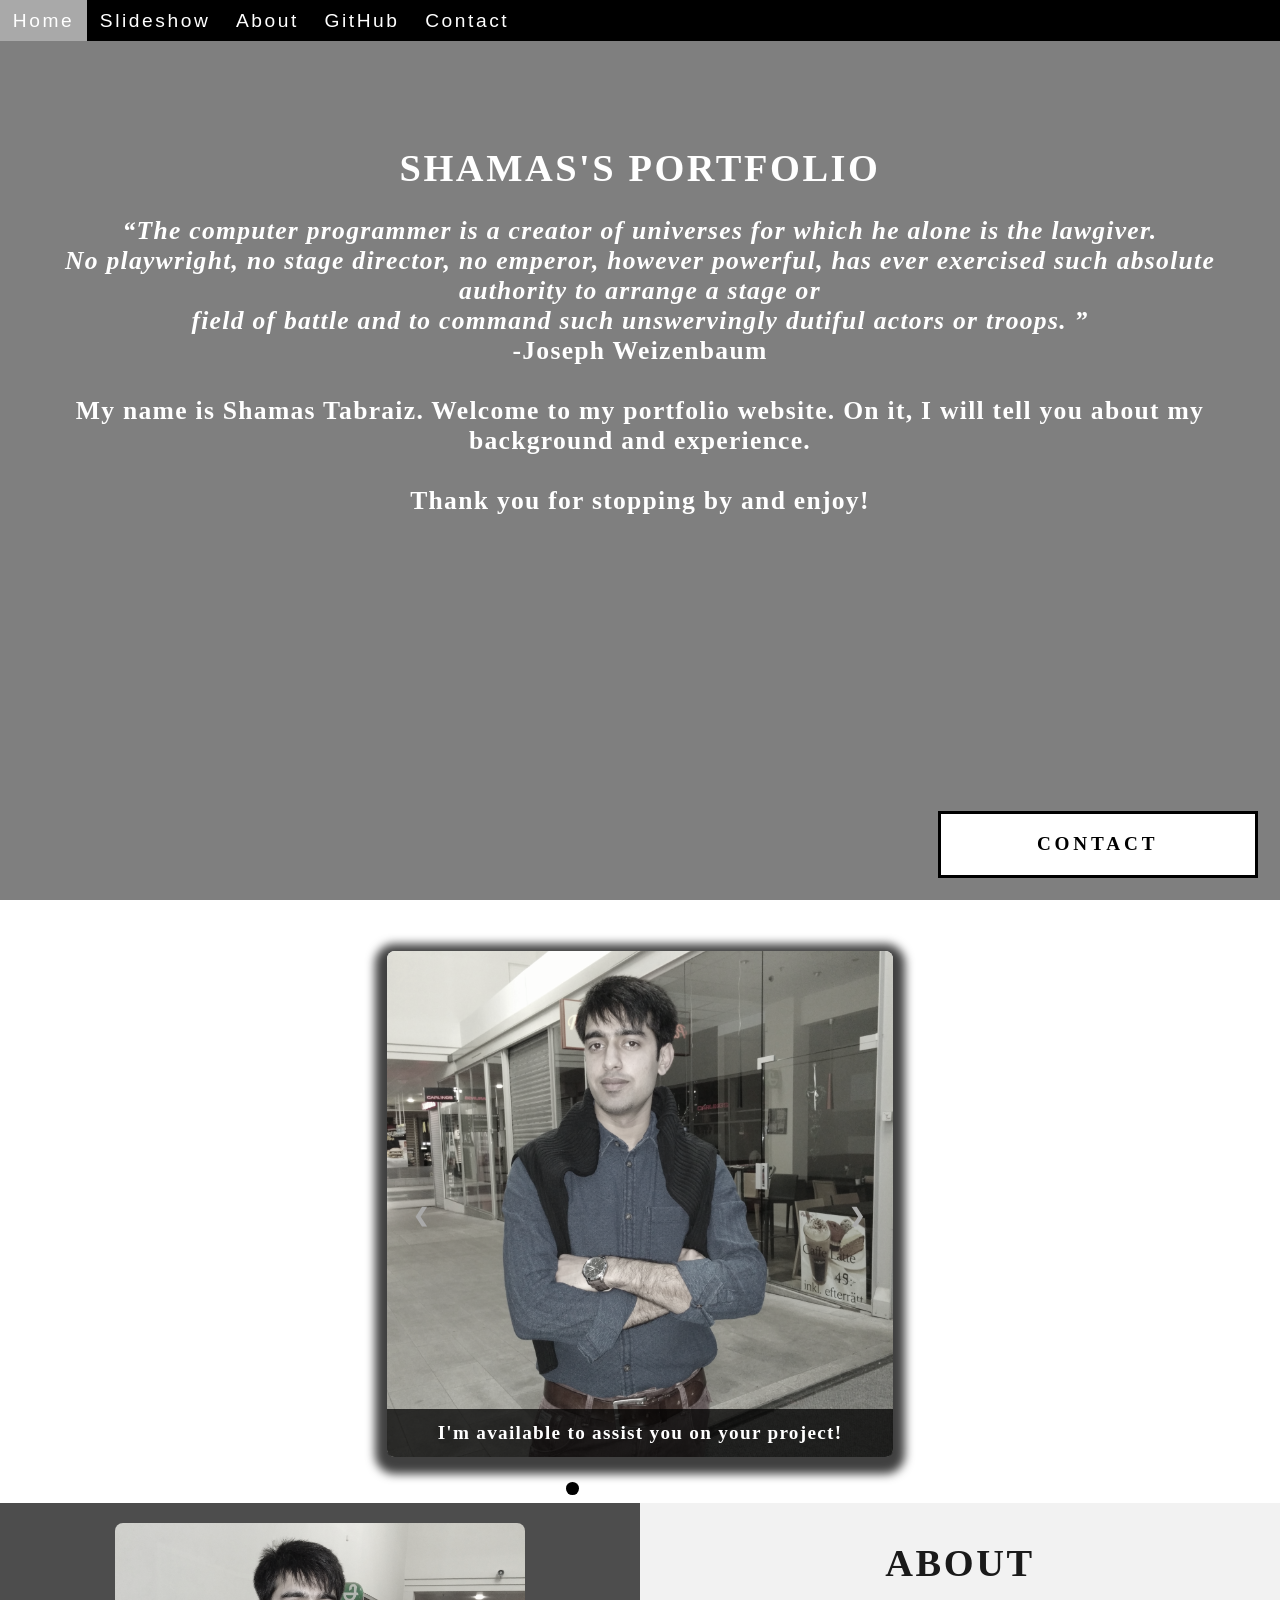
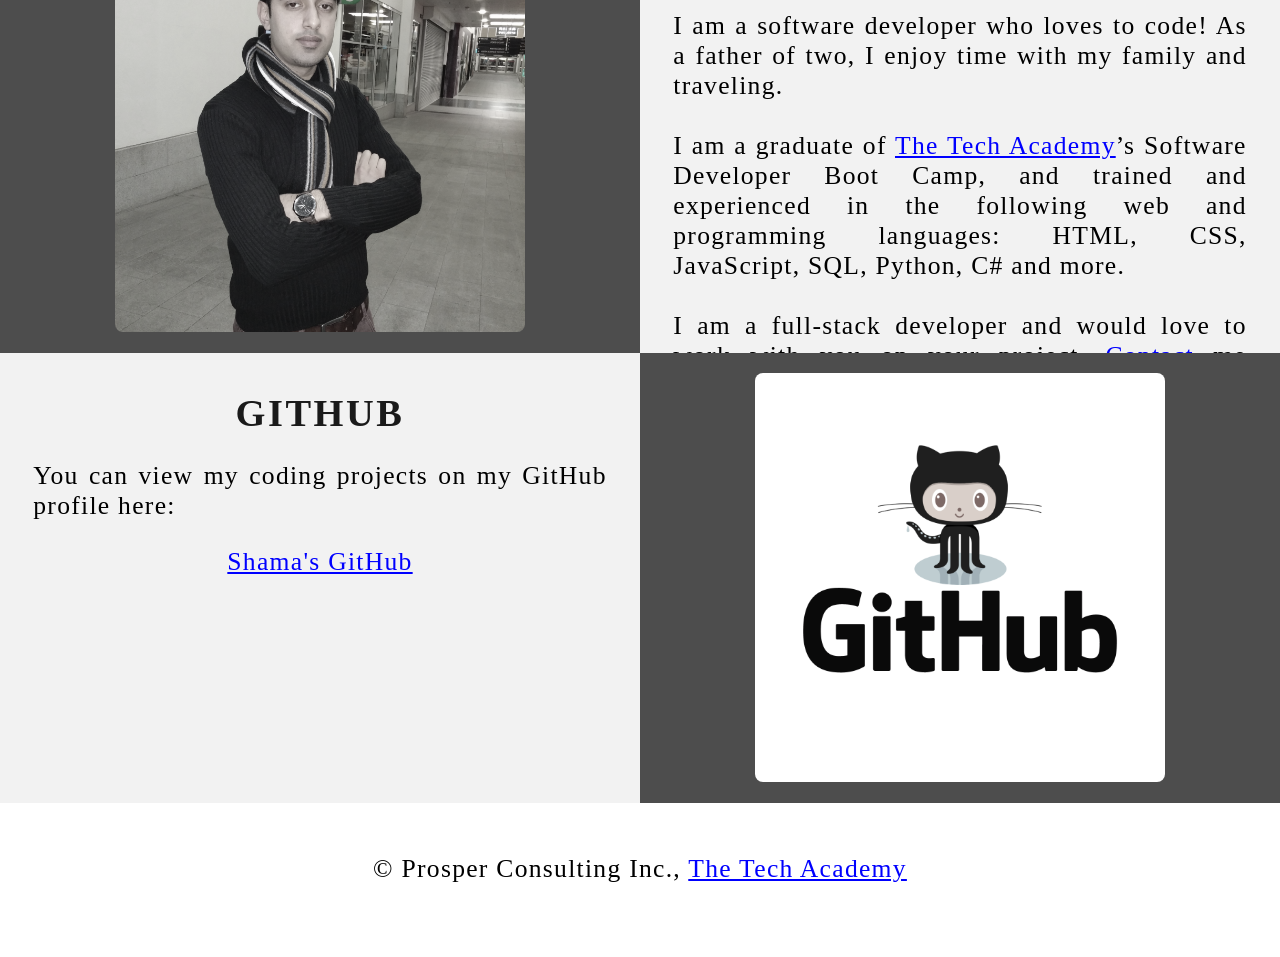
<file: JavaScript Projects/JS_Portfolio_Student-20260318T215922Z-3-001/JS_Portfolio_Student/index.html>
<!DOCTYPE html>
<html>
    
    <!-- Head -->
    <head>
        <meta charset="UTF-8">
        <meta name="viewport" content="width=device-width" />
        <title>Shamas Tabraiz</title>
        <link rel="shortcut icon" type="img/jpg" href="images/coding_icon.png">
        <link rel="stylesheet" type="text/css" href="stylesheet/sample_portfolio.css">
    </head>

    <!-- Body -->
    <body class="Background">   

        <!-- Navbar -->
        <div class="Navbar">
            <a class="active" href="#Home">Home</a>
            <!-- New section added -->
            <a href="#Slideshow">Slideshow</a>
            <a href="#About">About</a>
            <a href="#GitHub">GitHub</a>
            <!-- Onclick and ondblclick functions added to open and close the contact form -->
            <a onclick="openForm()" ondblclick="closeForm()" class="contact">Contact</a>
        </div>

        <!-- Background video -->
        <div id="Home">
            <video autoplay muted loop id="Typing_Video">
                <source src="images/video/Typing.mp4" type="video/mp4">
                <!-- Display message if video fails to run -->
                Your browser does not support HTML5 video.
            </video>
        </div>

        <!-- Video text -->
        <div class="Video_Text">
            <h1 class="white-text">Shamas's Portfolio</h1>
            <strong>
                <p class="center">
                    <q>The computer programmer is a creator of universes for which he alone is the lawgiver.
                        <br>No playwright, no stage director, no emperor, however powerful, has ever exercised such absolute authority to arrange a stage or
                        <br>field of battle and to command such unswervingly dutiful actors or troops.
                    </q>
                    <br> -Joseph Weizenbaum<br>
                    <br>
                    My name is Shamas Tabraiz. Welcome to my portfolio website. On it, I will tell you about my background and experience.
                    <br>
                    <br>Thank you for stopping by and enjoy! 
                </p>
            </strong>
        </div>

        <!-- Slideshow section added -->
        <div id="Slideshow">
            <div id="Slideshow_Background"> 
                <div id="Slideshow_Container">
                    <!-- Slide 1 of 6 -->
                    <div class="mySlides fade">
                        <img class="Slideshow_Images" src="images/mypic.jpg" alt="Shamas Picture">
                        <div class="text">I'm available to assist you on your project!</div>
                    </div>
                    <!-- Slide 2 of 6 -->
                    <div class="mySlides fade">
                        <img class="Slideshow_Images" src="images/HTML_CSS_and_JavaScript.jpeg" alt="HTML, CSS, and JS logos"> 
                        <div class="text">I am a full-stack software developer,<br> trained in:<br>HTML, CSS, JavaScript,</div>
                    </div>
                    <!-- Slide 3 of 6 -->
                    <div class="mySlides fade">
                        <img class="Slideshow_Images" src="images/Python.png" alt="Python logo">
                        <div class="text">the popular programming language Python,</div>
                    </div>
                    <!-- Slide 4 of 6 -->
                    <div class="mySlides fade">
                        <img class="Slideshow_Images" src="images/C_Sharp_and_Dot_NET.png" alt="C# logo">
                        <div class="text">C#, .NET Framework, ASP.NET, MVC, </div>
                    </div>
                    <!-- Slide 5 of 6 -->
                    <div class="mySlides fade">
                        <img class="Slideshow_Images" src="images/SQL_and_Database.jpg" alt="SQL logo"> 
                        <div class="text">back end development, databases and SQL.</div>
                    </div>
                    <!-- Slide 6 of 6 -->
                    <div class="mySlides fade">
                        <img class="Slideshow_Images" src="images/contactme.jpg" alt="Contact Me"> 
                        <div class="text"><a class="white-text contact" onclick="openForm()">Contact me now!</a></div> 
                    </div>
                    <!-- Previous and next buttons -->
                    <a class="Previous" onclick="plusSlides(-1)">&#10094;</a>
                    <a class="Next" onclick="plusSlides(1)">&#10095;</a>
                </div>
                <br> <!-- Adds a space between the slideshow images and the dots -->

                <!-- Slideshow dots (these are another way for users to navigate through the slideshow) -->
                <div style="text-align: center">
                    <span class="dot" onclick="currentSlide(1)"></span>
                    <span class="dot" onclick="currentSlide(2)"></span>
                    <span class="dot" onclick="currentSlide(3)"></span> 
                    <span class="dot" onclick="currentSlide(4)"></span> 
                    <span class="dot" onclick="currentSlide(5)"></span> 
                    <span class="dot" onclick="currentSlide(6)"></span> 
                </div>
            </div>
        </div>

        <!-- About section -->
        <div class="Row" id="About">
            <!-- Left column -->
            <div class="Column_2">
                <img src="images/20150101_021904.jpg" alt="Shamas Picture">
            </div>
            <!-- Right column -->
            <div class="Column_1">
                <h1>About</h1>
                <p>
                    I am a software developer who loves to code! As a father of two, I enjoy time with my family and traveling. 
                    <br>
                    <br>I am a graduate of <a href="https://www.learncodinganywhere.com" target="_blank">The Tech Academy</a>’s Software Developer Boot Camp, and trained and experienced in the following web and programming languages: HTML, CSS, JavaScript, SQL, Python, C# and more. 
                    <br>
                    <br>I am a full-stack developer and would love to work with you on your project. <a onclick="openForm()" class="contact">Contact</a> me below!
                </p>
            </div>
        </div>

        <!-- GitHub section -->
        <div class="Row" id="GitHub">
            <!-- Left column -->
            <div class="Column_1">
                <h1>GitHub</h1>
                <p>You can view my coding projects on my GitHub profile here:
                    <br>
                    <p class="center"><a href="https://github.com/shamas640" target="_blank">Shama's GitHub</a></p>
                </p>
            </div>
            <!-- Right column -->
            <div class="Column_2">
                <a href="https://github.com/shamas640" target="_blank"><img src="images/GitHub.png"></a>
            </div>
        </div>

        <!-- Contact form -->
        <div id="Contact">
           <button onclick="openForm()" class="Pop_Up_Button">CONTACT</button>
           <div class="form-popup" id="myForm">
                <form action="https://formspree.io/info@learncodinganywhere.com" method="POST" class="form-container"> <!-- Here we are using a free online service from https://formspree.io/ to send our contact form to an email address of our choosing - note: it will not run unless live on the internet, you have to push it to your online website first -->
                    <h1>Contact</h1>
                    <label for="name"><b>Name</b></label>
                      <input type="text" placeholder="Type your name here" name="name" required>
                    <label for="phone"><b>Phone</b></label>
                      <input type="text" placeholder="Type your phone number here" name="phone">
                    <label for="email"><b>Email</b></label>		
                      <input type="text" placeholder="Type your email address here" name="email" required>
                    <label for="message"><b>Message</b></label>
                      <input type="text" placeholder="Type your message here" name="message">
         
                    <button type="submit" class="btn">SUBMIT</button>
                    <button type="button" class="btn cancel" onclick="closeForm()">CLOSE</button>
                </form>
           </div>
        </div>
        
        <!-- Footer section -->
        <footer>
                <p class="center">&copy Prosper Consulting Inc., <a href="https://www.learncodinganywhere.com/" target="_blank">The Tech Academy</a></p><br>
        </footer>
        <script src="JS/sample_portfolio.js"></script>
    </body>
</html>
</file>
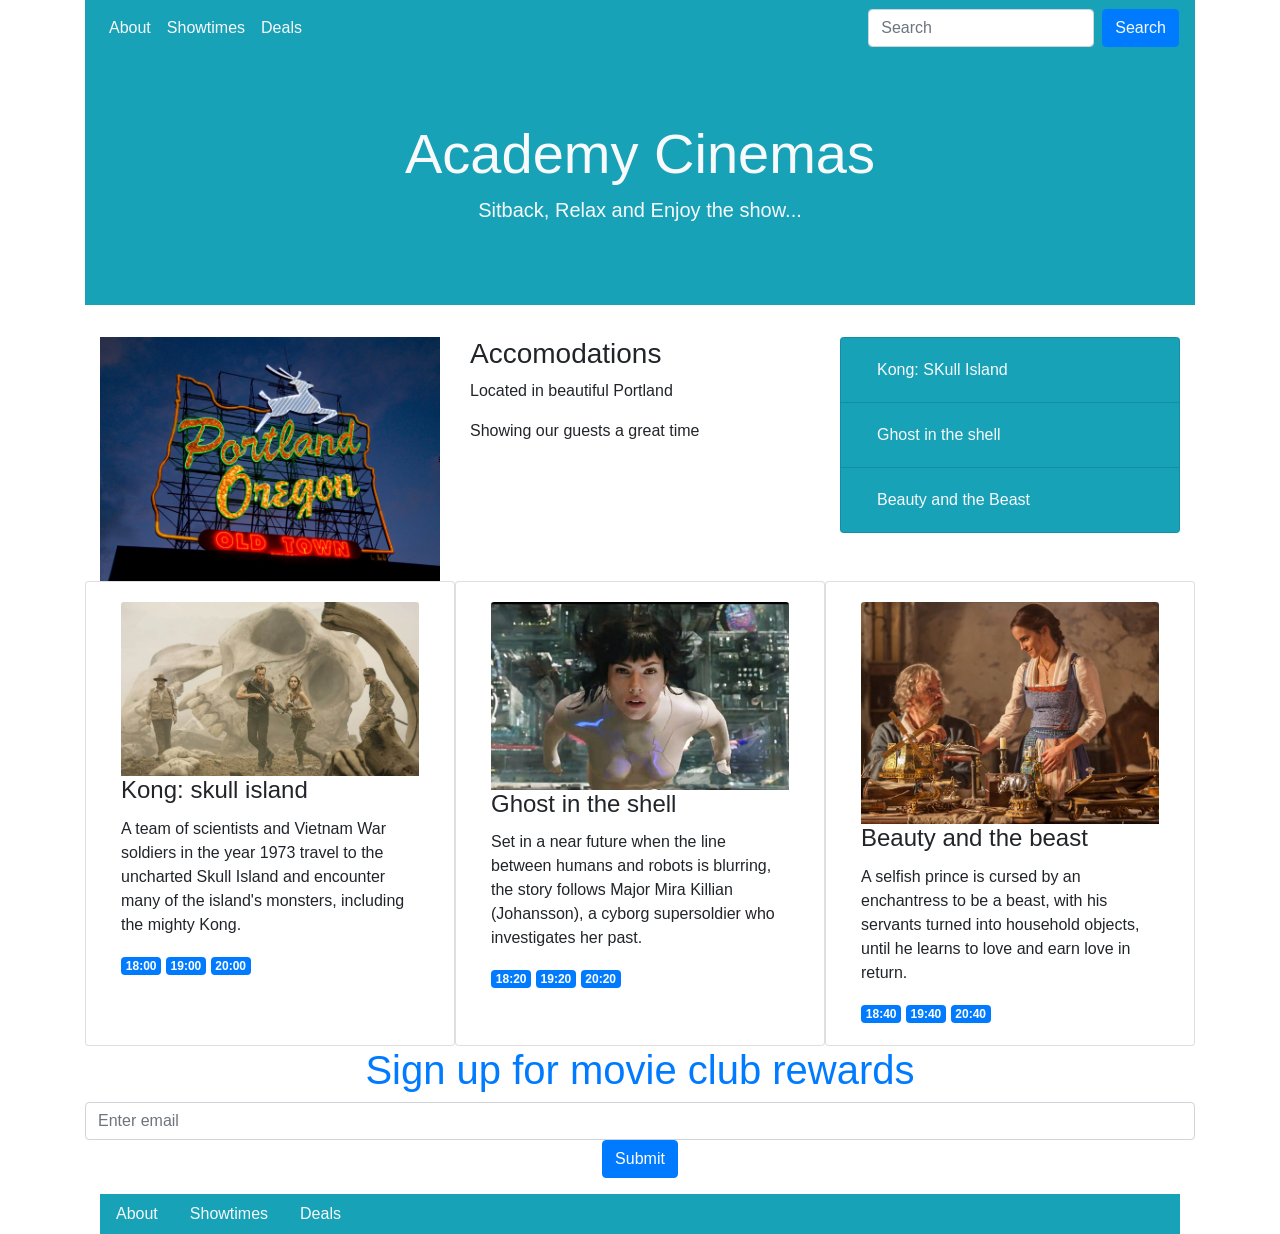
<file: JavaScript Projects/bootstrap4_project/academy_cinema.html>
<!doctype html>
<html lang="en">
  <head>
    <!-- Required meta tags -->
    <meta charset="utf-8">
    <meta name="viewport" content="width=device-width, initial-scale=1, shrink-to-fit=no">

    <!-- Bootstrap CSS -->
    <link rel="stylesheet" href="https://cdn.jsdelivr.net/npm/bootstrap@4.1.3/dist/css/bootstrap.min.css" integrity="sha384-MCw98/SFnGE8fJT3GXwEOngsV7Zt27NXFoaoApmYm81iuXoPkFOJwJ8ERdknLPMO" crossorigin="anonymous">

    <title>Academy cinemas!</title>
  </head>
  <body>
    <div class="container">
        <nav class="navbar navbar-expand-lg navbar-light bg-info">

  <div class="collapse navbar-collapse" id="navbarSupportedContent">
    <ul class="navbar-nav mr-auto">
      <li class="nav-item active">
        <a class="nav-link text-light" href="#">About </a>
      </li>
      <li class="nav-item active">
        <a class="nav-link text-light" href="#">Showtimes</a>
      </li>
      <li class="nav-item active">
        <a class="nav-link text-light" href="#">Deals</a>
      </li>
    </ul>
    <form class="form-inline my-2 my-lg-0">
      <input class="form-control mr-sm-2" type="search" placeholder="Search" aria-label="Search">
      <button class="btn btn-primary my-2 my-sm-0 text-light" type="submit">Search</button>
    </form>
  </div>
</nav>

<div class="jumbotron jumbotron-fluid bg-info text-center">
  <div class="container">
    <h1 class="display-4 text-light">Academy Cinemas</h1>
    <p class="lead text-light">Sitback, Relax and Enjoy the show...</p>
  </div>
</div>


<div class="container">
  <div class="row">
    <div class="col-sm">
      
      <img class="img-fluid" src="./img/pdx.jpg" >

    </div>
    <div class="col-sm">
      <h3>Accomodations</h3>
      <p>Located in beautiful Portland</p>
      <p>Showing our guests a great time</p>
    </div>
    <div class="col-sm">
      <ul class="list-group">
      <li class="list-group-item bg-info">
        <a class="nav-link text-light" href="#">Kong: SKull Island </a>
      </li>
      <li class="list-group-item bg-info">
        <a class="nav-link text-light" href="#">Ghost in the shell</a>
      </li>
      <li class="list-group-item bg-info">
        <a class="nav-link text-light" href="#">Beauty and the Beast</a>
      </li>
    </ul>
    </div>
  </div>
</div>


<div class="container">
  <div class="row">
    <div class="col-sm card">
      <div class="card-body">
      <img class="card-img-top" src="./img/kongskullisland.jpg" >
      <h4 class="card-title">Kong: skull island</h4>
      <p class="card-text">A team of scientists and Vietnam War soldiers in the year 1973 travel to the uncharted Skull Island and encounter many of the island's monsters, including the mighty Kong.</p>
      <span class="badge badge-primary">18:00</span>
      <span class="badge badge-primary">19:00</span>
      <span class="badge badge-primary">20:00</span>
      </div>
    </div>
    <div class="col-sm card">
      <div class="card-body">
      <img class="card-img-top" src="./img/ghostintheshell.jpg" >
      <h4 class="card-title">Ghost in the shell</h4>
      <p class="card-text">Set in a near future when the line between humans and robots is blurring, the story follows Major Mira Killian (Johansson), a cyborg supersoldier who investigates her past.</p>
      <span class="badge badge-primary">18:20</span>
      <span class="badge badge-primary">19:20</span>
      <span class="badge badge-primary">20:20</span>
      </div>
    </div>
    <div class="col-sm card">
      <div class="card-body">
      <img class="card-img-top" src="./img/beautyandthebeast.jpg" >
      <h4 class="card-title">Beauty and the beast</h4>
      <p class="card-text">A selfish prince is cursed by an enchantress to be a beast, with his servants turned into household objects, until he learns to love and earn love in return.</p>
      <span class="badge badge-primary">18:40</span>
      <span class="badge badge-primary">19:40</span>
      <span class="badge badge-primary">20:40</span>
      </div>
    </div>
  </div>
</div>


    <div class="text-center">
      <form>
  <div class="form-group">
    <h1 class="text-primary">Sign up for movie club rewards</h1>
    <input type="email" class="form-control" id="exampleInputEmail1" aria-describedby="emailHelp" placeholder="Enter email">
  <button type="submit" class="btn btn-primary">Submit</button>
</form>
    </div>

    <div class="container">
      <ul class="nav nav-inline bg-info">
      <li class="nav-item active">
        <a class="nav-link text-light" href="#">About </a>
      </li>
      <li class="nav-item active">
        <a class="nav-link text-light" href="#">Showtimes</a>
      </li>
      <li class="nav-item active">
        <a class="nav-link text-light" href="#">Deals</a>
      </li>
    </ul>
    </div>

    </div>

    <!-- Optional JavaScript -->
    <!-- jQuery first, then Popper.js, then Bootstrap JS -->
    <script src="https://code.jquery.com/jquery-3.3.1.slim.min.js" integrity="sha384-q8i/X+965DzO0rT7abK41JStQIAqVgRVzpbzo5smXKp4YfRvH+8abtTE1Pi6jizo" crossorigin="anonymous"></script>
    <script src="https://cdn.jsdelivr.net/npm/popper.js@1.14.3/dist/umd/popper.min.js" integrity="sha384-ZMP7rVo3mIykV+2+9J3UJ46jBk0WLaUAdn689aCwoqbBJiSnjAK/l8WvCWPIPm49" crossorigin="anonymous"></script>
    <script src="https://cdn.jsdelivr.net/npm/bootstrap@4.1.3/dist/js/bootstrap.min.js" integrity="sha384-ChfqqxuZUCnJSK3+MXmPNIyE6ZbWh2IMqE241rYiqJxyMiZ6OW/JmZQ5stwEULTy" crossorigin="anonymous"></script>
  </body>
</html>
</file>
<file: JavaScript Projects/JS_Portfolio_Student-20260318T215922Z-3-001/JS_Portfolio_Student/stylesheet/sample_portfolio.css>
/***** GENERAL STYLING *****/

/*Affects entire document */
html {
    scroll-behavior: smooth; /*This ensures that the page scrolling is smooth when the buttons on the nav bar is clicked */
}

/* Body */
body {
    margin: 0%; /* This ensures our site displays all the way to the edge of the browser screen */
    opacity: 1; /* This and transition affect the page loading fade in effect */
    transition: 3s opacity; /* This causes a 3 second fade in */
    letter-spacing: .2vw; /* vw is a relative measurement, 1vw is equal to 1% of the viewport width */
    font-family: Avant Garde, Helvetica;
    font-size: 1.5vw; 
    overflow-x: hidden; /* This prevents the horizontal scroll bar from appearing when the quote is hovered over */
    user-select: none; /* This prevents the text on the webpage from being highlighted by the user */
}

/* This section contributes to the fade effect for the page that occurs when the page is loaded */
body.fade-out {
    opacity: .1; /* This sets the level of opacity at the start of page load */
}

/* Heading 1 elements */
h1 {
    text-transform: uppercase; /*capitalizing all h1 headings */
    font-family: "Trebuchet MS", Optima; /* Sets the font family of all h1 headings */
    text-align: center; /* Centering all h1 elements */
    margin-top: 3%; /* Adds a small margin above h1 elements */
    color: #1a1a1a; 
}

/* Heading 1 element hover effect */
h1:hover {
    filter: grayscale(5%); /* Adds a slightly gray filter to the h1 headings when hovered over */
    transform: scale(1.1); /* When the h1 elements are hovered over they increase in size by 1.1 */
    transition: transform 1s; /* This causes the transformation to last 1 second */
}

/* Styling for Portfolio Title Text */
.white-text {
    color: #fff;/* This is used to change the color of the Portfolio Title text */
    padding-top: 10vh; /* Adds padding (equal to 10% of the viewport height) to the top of the Portfolio Title text */
}

/* Paragraph elements */
p {
    font-family: Perpetua, Rockwell Extra Bold;
    text-align: justify; /* This justifies the text within paragraph elements */
    letter-spacing: .1vw; /* This expands the text slightly */
    font-size: 2.5vw; /* Relative font sizing equal to 2.5% of the viewport width */
    padding-left: 1vw; /* Relative padding equal to 1% of the viewport width */
    padding-right: 1vw; /* Relative padding equal to 1% of the viewport width */
}

/* Paragraph element hover effect */
p:hover {
    transition: transform 1s; /* This makes the transform effect last 1 second */
	transform: scale(1.01); /* This makes the paragraphs increase slightly in size when hovered over */
}

/* Center class - this applies to all centered text */
.center {
    text-align: center; /* This center aligns the text */
}

/* Center align elements hover effect - This only affects the quote, github link, and footer */
.center:hover {
    transition: transform 2s; /* This makes the transform effect last 2 seconds */
    transform: scale(1.1); /* This makes the elements with class "center" increase in size by 1.1 when hovered over */
}

/* Anchor elements */
a {
    color: blue; /* This ensures all links are blue */
    cursor: pointer; /* This ensures all links change the mouse to a pointer when hovered over or clicked */
    text-decoration: underline; /* This ensures all links are underlined */
}

/* Quotation elements */
q {
    font-style: italic; /* Makes the quote italicized */
}

/* Image elements */
img {
    filter: grayscale(75%); /* This rids our pictures of 75% of their color */
    border-radius: 8px; /* Gives all images slightly rounded corners */
    max-width: 100%; /* Ensures all images stay within the width of their container */
    max-height: 100%; /* Ensures all images stay within the height of their container */
    display: block; /* By specifying block display we can ensure our images are able to be centered */
    margin: auto auto auto auto; /* This centers all images */
}

/* Image element hover effects */
img:hover {
	filter: grayscale(5%);  /* Brings back most of the image's color when hovered over */
}

/*Styling for footer element */
footer {
    padding: 2%; /* This gives the footer padding that is equal to 2% of the width of the element's area */
    background-color: white;
}
/***** End of General Styling *****/

/***** Navbar Styling *****/
.Navbar {
    overflow: hidden; /* This ensures that any content that overflows beyond the boundary of our nav bar is not displayed */
    background-color: black; /* This colors the navbar black */
    position: fixed; /* This keeps the navbar at the top of the screen as we scroll */
    top: 0; /* This ensures no space is displayed above the navbar */
    width: 100%; /* This makes the navbar span the entire width of the page */
    z-index: 1; /* This ensures other elements don't display over the navbar */
    -webkit-animation: moveNav 5s; /* Safari 4.0 - 8.0 */
    animation: moveNav 5s; /* This makes the moveNav animation last 5 seconds */
}

/* The animation effect for moving the nav bar in from above the left of the screen on page load */
@keyframes moveNav {
    from {left: -100vw;} /* The navbar is starting off screen to the left */
    to { left: 0vw;} /* This moves the navbar into place on the screen */
}

/*Navbar Links */
.Navbar a {
    float: left; /* This specifies that the text floats on the left on the navbar */
    display: block; /* This ensures that other text will be displayed on the same line or row, instead of a new line */
    color: white; /* This is the font color for text on our navbar */
    padding: .75vw 1vw; /* This adds padding around our text */
    text-decoration: none; /* This gets rid of the underlines under the text on our navbar */
    font-family: Avant Garde, Helvetica; /* This specifies the font family for text on our navbar */
    font-size: 1.5vw; /* This specifies the font size for text on our navbar */
    text-align: center; /* This centers the text within its container */
    position: relative; /* This sets the text relative to its normal positioning, allowing us to use the animation below */
    -webkit-animation: moveNavText 5.75s; /* Animation for Safari 4.0 - 8.0 */
    animation: moveNavText 5.75s; /* Applies the moveNavText animation for 5.75s */ 
}

/* The animation effect for moving the nav bar links in from above the top of the screen on page load */
@keyframes moveNavText {
    from {top: -100vw;} /* This sets the navbar text 100% above the viewport */
    to {top: 0vw;} /* This lowers the navbar text onto the navbar */
}

/*Navbar hover effects */
.Navbar a:hover {
    background-color: #f4f4f4; /* Defines the background color that will display when you hover over the link */
    color: black; /* This defines the font color that will display when navbar a elements are hovered over */
    font-weight: bold; /* This makes the text on the navbar bold when hovered over */
    cursor: pointer;
    transition: 0.5s ease-in; /* Creates a smooth transition for the hover trigger */
}

/* Navbar home button */
.Navbar a.active { /* This targets the a element on the navbar with the "active" class */
    background-color: darkgray;
}
/***** End of Navbar Styling *****/

/***** Video Styling *****/
/* Formatting for background video */
#Typing_Video {
    position: fixed; /* This fixes the video to the page */
    right: 0; /* This ensures there is no space between the edge of the video and the edge of the page */
    bottom: 0; /* This ensures no space between the edge of the video and the bottom of the page */
    min-width: 100%; /* This ensures the video is displayed across the full width of the page */
    z-index: -1; /* This places the video behind the other elements on the page */
}

/* Screens that are 576px and smaller will not display the background video */
@media screen and (max-width: 576px) {
    #Typing_Video {
        display: none;
    }
}

/* Texts over the video */
.Video_Text {
    background: rgba(0, 0, 0, 0.5); /* This provides a semi-transparents background for the text to sit over */
    color: white; /* Makes the font color white */
    width: 100%; /* Ensures the video-text container fills the width of the video */
    height: 100vh; /* This ensures the video-text container fills the height of the viewport so that the slideshow is not partially displayed */
    padding-top: 2vh; /* This adds padding around the video-text container so that the background goes slightly beyond the text */
    position: relative; /* This sets the text relative to its normal positioning, allowing us to use the animation below */
    -webkit-animation: moveVideoText 5.75s; /* Animation for Safari 4.0 - 8.0 */
    animation: moveVideoText 5.75s; /* moveVideoText animation set to 5.75s to match the movenavText animation */
}

/* This animation effect causes the overlay video text to move up from the bottom of the page upon page load */
@keyframes moveVideoText {
    from {top: -100vw;} /* This sets the position of the video text to above the viewport */
    to {top: 0vw;} /* This moves the video text to the normal positioning on the viewport */
}
/***** End of Video Styling *****/

/***** Slideshow Styling *****/
#Slideshow_Background {
    background: rgba(255, 255, 255, 0.35); /* This creates a slightly transparent white background that's palced over the video in the background */    
}

.mySlides{
    display: none; /* This prevents the images from being displayed, we will use JS to display these */
}

/* Slideshow section / container */
#Slideshow_Container {
    width: 39.5vw; /* Relative sizing of the container for the slidewshow set to 39.5% of the viewport width */
    height: auto; /* The height of the container is automatically adjusted based on the content it is displaying */
    padding-top: 4%; /* Adds a small padding to the top of the slideshow container */
    position: relative; /* This sets the container relative to its normal positioning */
    margin:auto; /* This will horizontally center the container on the page */
}

/* Remove the underline from the previous and next buttons on the slideshow */
#Slideshow_Container a {
    text-decoration: none;
}

/* Images contained within the slideshow */
.Slideshow_Images {
    vertical-align: middle; /* This centers the images vertically within the slideshow container */
    height: auto; /* The height of the images is automatically adjusted based on the content, ie if your images are different sizes, they will display as different sizes */
    box-shadow: 0px 5px 10px 12px rgba(0, 0, 0, .75); /* Adds a shadow around the slideshow images */
    width: 100%; /* The width of the images is automatically adjusted based on the content */
}

/* Next and previous buttons */
.Previous, .Next {
    cursor: pointer; /* Changes the mouse to a pointer when the buttons are selected */
    position: absolute; /* This makes the next and previous buttons positioned relative to the slideshow container */
    top: 50%; /* This moves the buttons up in the slideshow container */
    width: auto; /* The width of the buttons is automatically adjusted based on the content */
    padding: 2vw; /* Adds padding equal to 2% of the viewport width */
    color: darkgray; 
    font-weight: bold;
    font-size: 1.5vw;
    border-radius: 0 3px 3px 0; /* Adds a slightly rounded border on the top and bottom right corners */
    user-select: none; /* This property makes it so that the user cannot highlight the text */
    transition: 0.6s ease; /* This specifies the details of the hover transition for these elements */
}

/* Positioning the next button on the right hand side */
.Next {
    right: 0; /* This moves the next button to the right side of the slideshow container */
    border-radius: 3px 0 0 3px; /* This changes the border radius on the next button to the top and bottom left of the button */
}

/* Hover effect on slide show buttons */
.Previous:hover, .Next:hover {
    background-color: rgba(0, 0, 0, 0.8); /* Makes the background of the arrows a transparent gray color */
    color: white; /* Makes the arrows white when hovered over */
}

/* Slideshow text */
.text {
    color: white; 
    padding: 1vw;
    position: absolute; /* This ensures the text is positioned within the image */
    bottom: 0; /* This property sets the text at the bottom of the image */
    width: 100%; /* The element covers the full width of the image */
    text-align: center; /* The text is center aligned within the image */
    font-family: Perpetua, Rockwell Extra Bold;
    letter-spacing: .1vw; /* This gives slight spacing between the letters */
    font-size: 1.5vw; /* Font size is relative to the size of the viewport width */
    background-color: rgba(0, 0, 0, 0.75); /* Gives a slightly transparent black background */
    font-weight: bold;
    border-radius: 0px 0px 7px 7px; /* Gives the text background rounded corners on the bottom left and right corners */
}

/* Styling of the dots under the slideshow */
.dot {
    cursor: pointer; /* The cursor changes to pointer when hovered over the dots */
    height: 1vw; /* The dots are sized relative to the viewport width */
    width: 1vw;
    margin: .25vw; /* adds additional spacing between the dots */ 
    background-color: white; /* Makes the dots white */
    border-radius: 50%; /* Makes the dots circles by rounding each corner */
    display: inline-block; /* Allows the dots to sit next to eachother rather than on a new line */
    transition: background-color 0.6s ease; /* When clicked on the dots transition to a different color when clicked or hovered over (the affect is defined below) */
    z-index: 1; /* This ensures the dots will be displayed above any other elements */
}

/* Hover effect for slideshow dots */
.active, .dot:hover {
    background-color: black; /* Sets the color of the dots when active or hovered over */
}

/* Fading animation for slideshow */
.fade {
    animation-name: fade; /* Fade animation is defined below */
    animation-duration: 1.5s; /* The animation lasts 1.5 seconds */
    -webkit-animation-name: fade; /* Same as above for Safari 4.0-8.0 */
    -webkit-animation-duration: 1.5s;
}

@-webkit-keyframes fade {
    from {opacity: .4;} /* Image starts transparent */
    to {opacity: 1;} /* Image ends opaque */
}

@keyframes fade {
    from {opacity: .4;} /* Image starts transparent */
    to {opacity: 1;} /* Image ends opaque */
}
/***** End Slideshow Styling *****/

/***** Table Styling -  this section covers the styling of the columns and rows within the table *****/
* { /*The asterisk is a universal selector that applies this effect to all elements on the page */
    box-sizing: border-box; /* This creates a box with a border within which we will place most of our text */
} 

.Column_1 {
    float: left;
    width: 50%; /* This ensures the column takes up half of the page width */
    padding: 1.6%;
    height: 450px; /* This sets the height of the column to 400px -  this may need to be adjusted depending on the text you enter */
    background-color: #f2f2f2; /* Sets the background color of the left columns */
}

.Column_2 {
    float: left;
    width: 50%;
    padding: 1.6%;
    height: 450px;
    background-color: #4d4d4d;
}

/* This inserts something after the content of selected elements (in this case the elements with class "Row") */
.Row:after {
	content: ""; /* By leaving this blank, we are allowing the footer (covered lower down) to be displayed - removing it makes the footer overwrite a column */
	display: table; /* The display property specifies the type of display behavior; the table value tells the browser to treat the element as a table */
	clear: both; /* This clears any other elements from floating on the left or the right of an element */
}
/***** End of Table Styling *****/

/***** Contact Form Styling *****/
/* Button used to open the contact form - fixed at the bottom of the page */
.Pop_Up_Button {
    position: fixed; /* The element is positioned relative to the viewport and stays in the same location no matter what */
    bottom: 1.75vw; /* Positions the button slightly up from the bottom of the viewport */
    right: 1.75vw; /* Positions the viewport slightly right from the side of the viewport */
    width: 25vw; /* Sets the width relative to the viewport width */
    background-color: white; /* Sets the background color of the button to white */
    color: black; /* Sets the color of the button text to black */
    border: solid black; /* This makes a solid black border around the button */
    cursor: pointer; /* This changes the cursor when hovered over the button to a pointer */
    -webkit-animation: movePopup 5s; /* Animation for 5 seconds for Safari 4.0-8.0 */
    animation: movePopup 5s; /* Animation set for 5 seconds */
}

/* movePopup animation moves the button from off the right side of the screen to its fixed location on the viewport */
@keyframes movePopup {
    from {right: -40vw;} 
    to {right: 1.75vw;}
}

@-webkit-keyframes movePopup {
    from {right: -40vw;} 
    to {right: 1.75vw;}
}

/* Styling for the contact form */
.form-popup {
    z-index: 8; /* This z-index ensures the contact form shows above all other elements on the page */
    display: none; /* Set the display to none, we will use JavaScript to show the contact form */
    position: fixed; /* The form stays in the same location no matter what */
    bottom: .5vw; /* Slightly up from the bottom of the viewport */
    right: .5vw; /* Slightly in from the right side of the viewport */
}

/* Form styling */
.form-container {
    max-width: 49vw; /* Relative sizing of the form container - 49% of the viewport width */
    padding: 1vw; /* Adds padding between the form-popup and the form-container */
    background-color: white; 
}

/* Input fields */
.form-container input[type=text] {
    width: 100%; /* The input boxes completely fill the width of the form-container */
    padding: .93vw; /* Adds padding to the input boxes */
    margin: .6vw 0 .6vw 0; /* Adds space between the input boxes and the labels */
    border: none; /* Removes the border from the input boxes */
    background: Gainsboro; /* Sets the background color of the input boxes */
    font-size: 1vw; /* Relative font sizing based on the width of the viewport */
}

/* General styling for all buttons */
button {
    font-family: "Trebuchet MS", Optima;
    letter-spacing: .3vw; /* Adds slight spacing between the letters */
    font-size: 1.5vw; /* Relative sizing of text */
    font-weight: bold; 
    padding: 1.5vw; /* Adds padding to the text in the button */
    cursor: pointer; /* Changes the cursor to pointer over button elements */
    width: 100%; /* Sets the width of the buttons to 100% of their containers */
    height: auto; /* Allows the height to be resized depending on the content showing */
}

/* Hover effect for contact and submit buttons */
button:hover, .form-container .btn:hover {
    color: white; /* This makes the text in the buttons white when hovered over */
    background-color: black; /* The background of the button changes to black when hovered over */
    transition-duration: 1s; /* This makes the transition last 1 second */
    -webkit-transition-duration: 1s; /* For Safari 4.0-8.0 */
    border-color: silver; /* The border turns silver when the button is hovered over */
}

/* Submit button */
.form-container .btn {
    background-color: white; 
    color: black;
    border-color: black;
    margin-bottom: 1vh; /* Adds space between the submit button and the close button */
}

/* Close button */
.form-container .cancel {
    background-color: black;
    color: white;
    border-color: gray;
}

/* Styling for close button on hover */
.form-container .cancel:hover {
    color: white;
    background-color: darkred;
    transition-duration: 1s;
    -webkit-transition-duration: 1s;
    border-color: black;
}
/***** End of Contact Form Styling *****/

/***** Media Query Section *****/
/*Media rules for paragraph font size for different screen sizes*/
@media screen and (max-width: 527px) {
    p {
        font-size: 3.75vw;
    }
}

@media screen and (min-width: 528px) and (max-width: 660px) {
    p {
        font-size: 3.5vw;
    }
}

@media screen and (min-width: 661px) and (max-width: 799px) {
    p {
        font-size: 2.75vw;
    }
}

@media screen and (min-width: 800px) and (max-width: 924px) {
    p {
        font-size: 2.5vw;
    }
}

@media screen and (min-width: 925px) and (max-width: 1050px) {
    p {
        font-size: 2.25vw;
    }
}

@media screen and (min-width: 1051px) and (max-width: 1310px) {
    p {
        font-size: 2vw;
    } 
}

@media screen and (min-width: 1311px) and (max-width: 1535px) {
    p {
        font-size: 1.75vw;
    }
}

@media screen and (min-width: 1536px) and (max-width: 2269px) {
    p {
        font-size: 1.5vw;
    }
}

@media screen and (min-width: 2270px) {
    p {
        font-size: 1.35vw;
    }
}

/*Media rule for navbar links for different screen sizes*/
/* Screens 1080px and smaller will display navbar links equally distributed */
@media screen and (max-width: 1080px) {
    .Navbar a{
        width: 20%; /* This sets each navbar link to 1/5 of the navbar */
        font-size: 2.5vw;
    }
}

/* Media rules to enlarge the font of the white text for smaller screens */
@media screen and (max-width: 1080px) {
    .quote{
        font-size: 3.5vw;
    }

    .white-text {
        font-size: 4.5vw;
    }
}

/* Media rules to increase the size of the columns for larger screens */
@media screen and (min-width: 1725px) {
    .Column_1 {
        height: 550px;
    }
    .Column_2 {
        height: 550px;
    }
}


/*Media rule to remove margin-top from h1 elements for extra large screens (so that the paragraph text fits in the column*/
@media screen and (min-width: 2000px) {
    h1{
        margin-top: 0;
    }
}
/***** End of Media Query Section *****/
</file>
